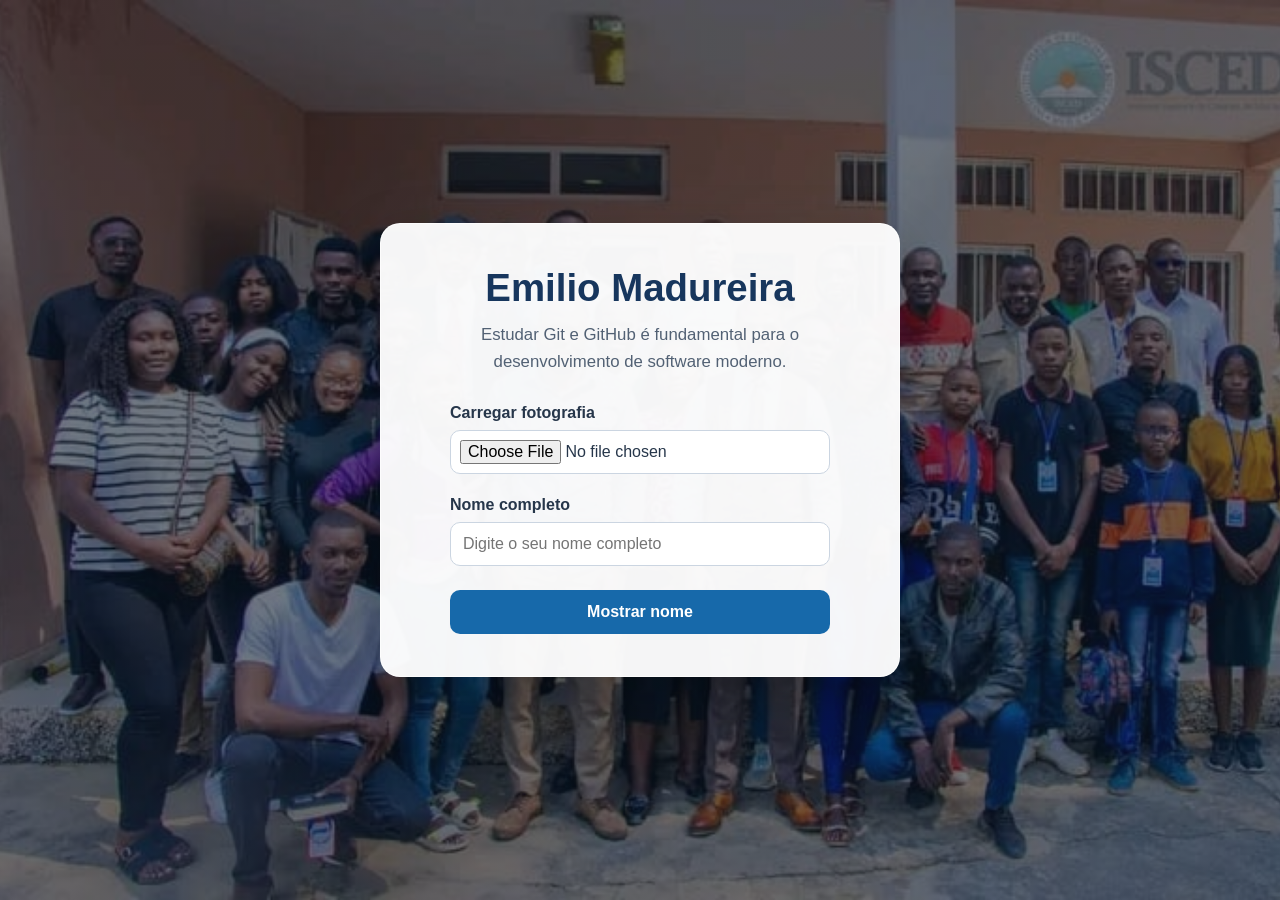
<file: index.html>
<!DOCTYPE html>
<html lang="pt-BR">
<head>
    <meta charset="UTF-8">
    <meta name="viewport" content="width=device-width, initial-scale=1.0">
    <title>Estudante do 4º Ano</title>
    <link rel="stylesheet" href="Estilo.css">
</head>
<body>
    <main class="cartao">
        <h1>Emilio Madureira</h1>
        <p>
            Estudar Git e GitHub é fundamental
            para o desenvolvimento de software moderno.
        </p>
        <label class="rotulo" for="foto">Carregar fotografia</label>
        <input type="file" id="foto" accept="image/*">
        <img id="visualizar" width="300" alt="Pré-visualização da fotografia">
        <label class="rotulo" for="nome">Nome completo</label>
        <input type="text" id="nome" placeholder="Digite o seu nome completo">
        <button onclick="mostrar()">Mostrar nome</button>
        <h2 id="resultado"></h2>
    </main>
    <script>
        const foto = document.getElementById("foto");
        foto.onchange = function() {
            const ficheiro = foto.files[0];
            if (ficheiro) {
                document.getElementById("visualizar").src =
                    URL.createObjectURL(ficheiro);
            }
        };
        function mostrar() {
            const nome = document.getElementById("nome").value;
            document.getElementById("resultado").innerHTML =
                "Bem-vindo(a), " + nome + "!";
        }
    </script>

</body>
</html>
</file>
<file: Estilo.css>
* {
    box-sizing: border-box;
}

body {
    display: grid;
    place-items: center;
    min-height: 100vh;
    margin: 0;
    padding: 24px;
    color: #1f2937;
    font-family: Arial, Helvetica, sans-serif;
    background:
        linear-gradient(rgba(10, 23, 40, 0.58), rgba(10, 23, 40, 0.58)),
        url("Img2.jpeg") center / cover no-repeat fixed;
}

.cartao {
    width: min(100%, 520px);
    padding: clamp(24px, 5vw, 42px);
    text-align: center;
    background: rgba(255, 255, 255, 0.96);
    border: 1px solid rgba(255, 255, 255, 0.7);
    border-radius: 20px;
    box-shadow: 0 20px 55px rgba(0, 0, 0, 0.25);
}

h1 {
    margin: 0;
    color: #17365d;
    font-size: clamp(1.8rem, 6vw, 2.4rem);
}

p {
    margin: 12px 0 28px;
    color: #526174;
    font-size: 1.05rem;
    line-height: 1.6;
}

.rotulo {
    display: block;
    width: min(100%, 380px);
    margin: 22px auto 8px;
    color: #26364a;
    font-weight: 700;
    text-align: left;
}

input[type="file"],
input[type="text"] {
    display: block;
    width: min(100%, 380px);
    margin: 0 auto;
    padding: 12px;
    color: #26364a;
    font: inherit;
    background: #fff;
    border: 1px solid #cbd5e1;
    border-radius: 10px;
}

input[type="file"] {
    padding: 9px;
}

input:focus-visible,
button:focus-visible {
    outline: 3px solid #93c5fd;
    outline-offset: 2px;
}

#visualizar {
    display: none;
    width: min(100%, 300px);
    max-height: 320px;
    margin: 20px auto 0;
    object-fit: cover;
    border: 3px solid #fff;
    border-radius: 14px;
    box-shadow: 0 5px 18px rgba(31, 41, 55, 0.18);
}

#visualizar[src] {
    display: block;
}

button {
    display: block;
    width: min(100%, 380px);
    margin: 24px auto 0;
    padding: 13px 20px;
    color: #fff;
    font: inherit;
    font-weight: 700;
    background: #1769aa;
    border: 0;
    border-radius: 10px;
    cursor: pointer;
    transition: background-color 160ms ease, transform 160ms ease;
}

button:hover {
    background: #105687;
    transform: translateY(-1px);
}

#resultado {
    margin: 22px 0 0;
    color: #1769aa;
    font-size: 1.25rem;
}

#resultado:empty {
    display: none;
}

@media (max-width: 480px) {
    body {
        padding: 16px;
        background-attachment: scroll;
    }

    .cartao {
        border-radius: 16px;
    }
}
</file>
